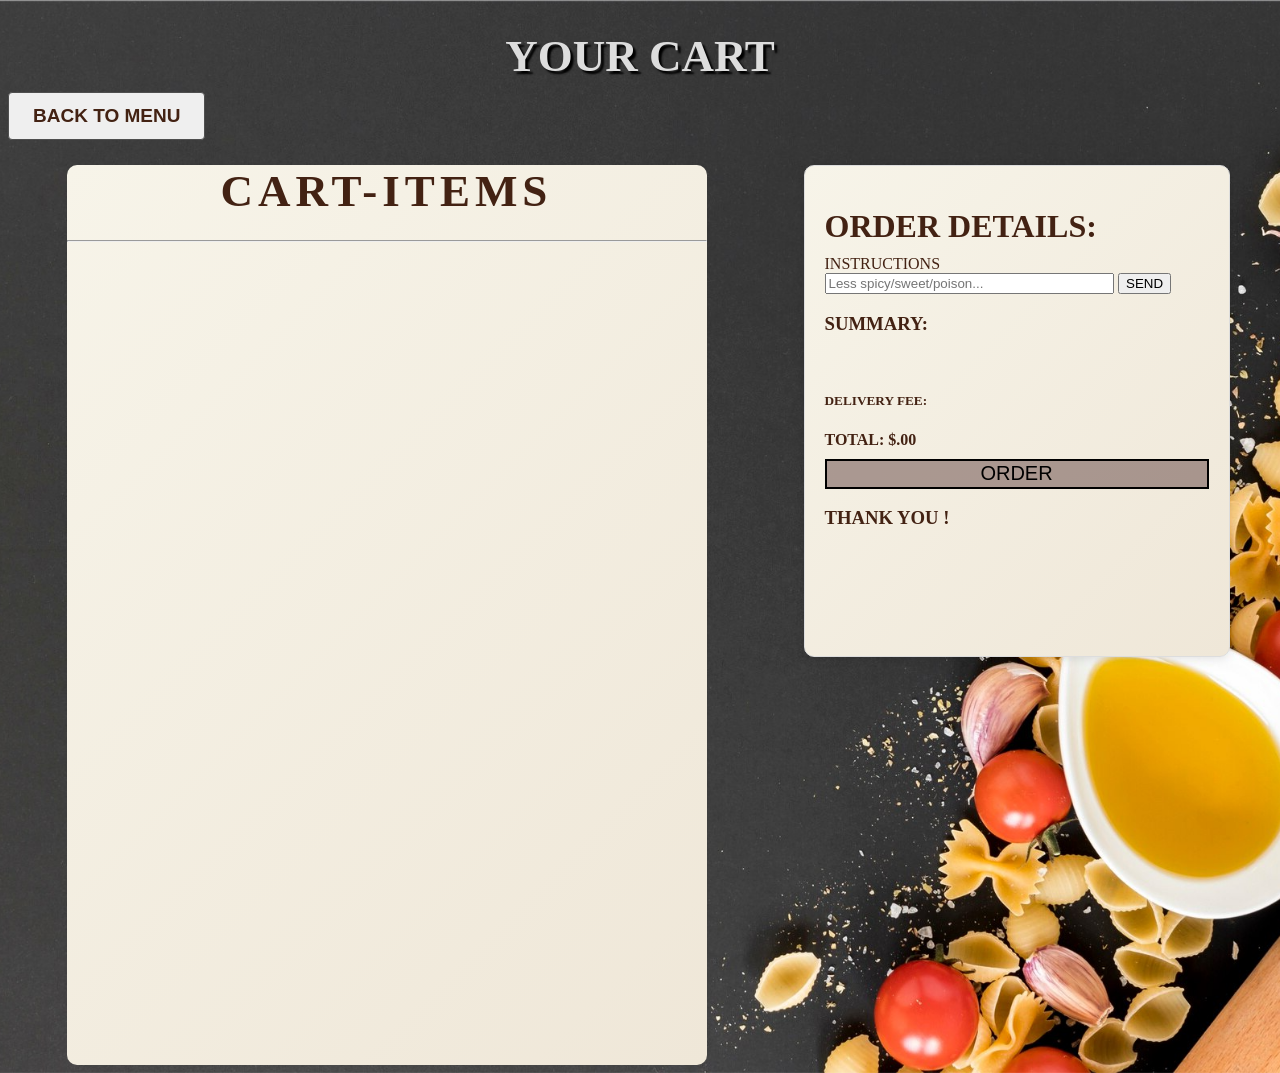
<file: cart2.html>
<!DOCTYPE html>
<html lang="en">
<head>
    <meta charset="UTF-8">
    <meta name="viewport" content="width=device-width, initial-scale=1.0">
    <title>Document</title>
    <link rel=stylesheet href="cart.css">
</head>
<link rel="preconnect" href="https://fonts.googleapis.com">
<link rel="preconnect" href="https://fonts.gstatic.com" crossorigin>
<link href="https://fonts.googleapis.com/css2?family=Raleway:ital,wght@0,100..900;1,100..900&display=swap" rel="stylesheet">
<body >  
    <h1 class="ucart">YOUR CART</h1>
<button class="button" >
    <a href="maini.html">BACK TO MENU
</a></button>
<!-- <div id="cart-items"></div> -->

<div class="container">
    <!-- <img src="freepik__adjust__90809.jpg"> -->
    <div class="left">
    <div class="h1"> CART-ITEMS
        <hr>
    </div>  
        <div id="cart-items">
         
        </div>
    </div>


<div class="right">
    <h1>ORDER DETAILS:</h1>
<div class="details"> 
    
 INSTRUCTIONS
 <br> <input type="data" placeholder="Less spicy/sweet/poison...">
 <button>SEND</button>

<div class="sum">
    <h3>SUMMARY:</h3>
</div>
<br>
 
 <h5>DELIVERY FEE:</h5>
 <!-- <H5>DISCOUNT</H5> -->
 <h4>TOTAL:        $.00</h4>
 <!-- <div class="payment">  -->
    <button class="payment"><a href="delivery box.html">ORDER</a>
    </button>
<!-- </div> -->

 <h3>THANK YOU !</h3>

</div>
</div>
</div>
</body>
<script>
    // Retrieve the cart data from localStorage
const cart = JSON.parse(localStorage.getItem('cart')) || [];

// Display the cart items
//created a div cart items in html and named it this in js
const cont=document.querySelector('.left')
// const cartItemsContainer = document.getElementsByName('container');
//why did i take this./?
// for addidng css i added caritems div ke andr innerhtml
cart.forEach(item => {
    const cartItemElement = document.createElement('div');
    cartItemElement.innerHTML = `
    <div class=cartitems>
        
        <img src="${item.imgSrc}" alt="${item.name}" style="width: 100px;">
        <h2>${item.name}</h2>
        <p>${item.price}</p>

           </div>
    `;
    cont.appendChild(cartItemElement);

});
    const ordersum=document.querySelector(".sum")
    // const orderdetails=document.createElement('div')

    cart.forEach(item=>{
        const orderdetails=document.createElement('div')
        orderdetails.innerHTML=`
        <div class="odetails">

  <P>${item.name} </P>
  <p>${item.price}</p>
      </div> `

    ordersum.appendChild(orderdetails);

})














</script>
</html>
</file>
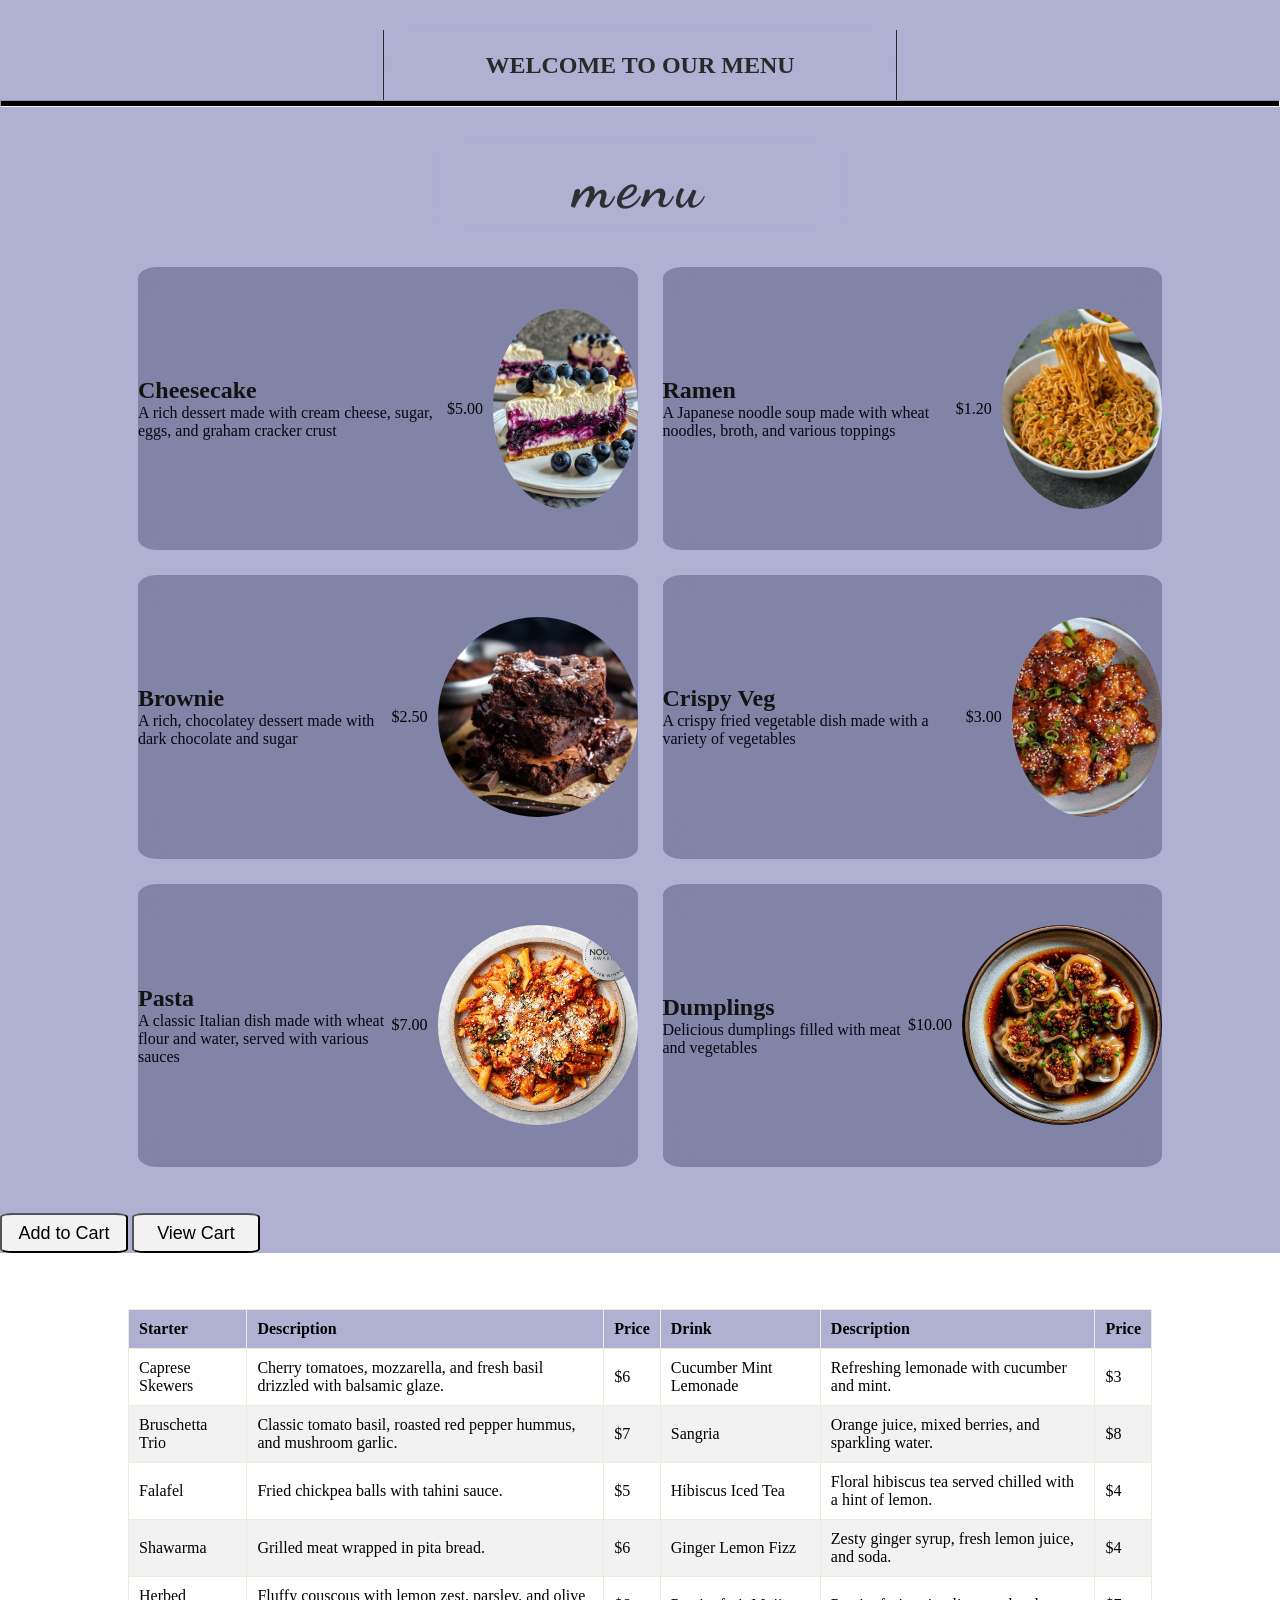
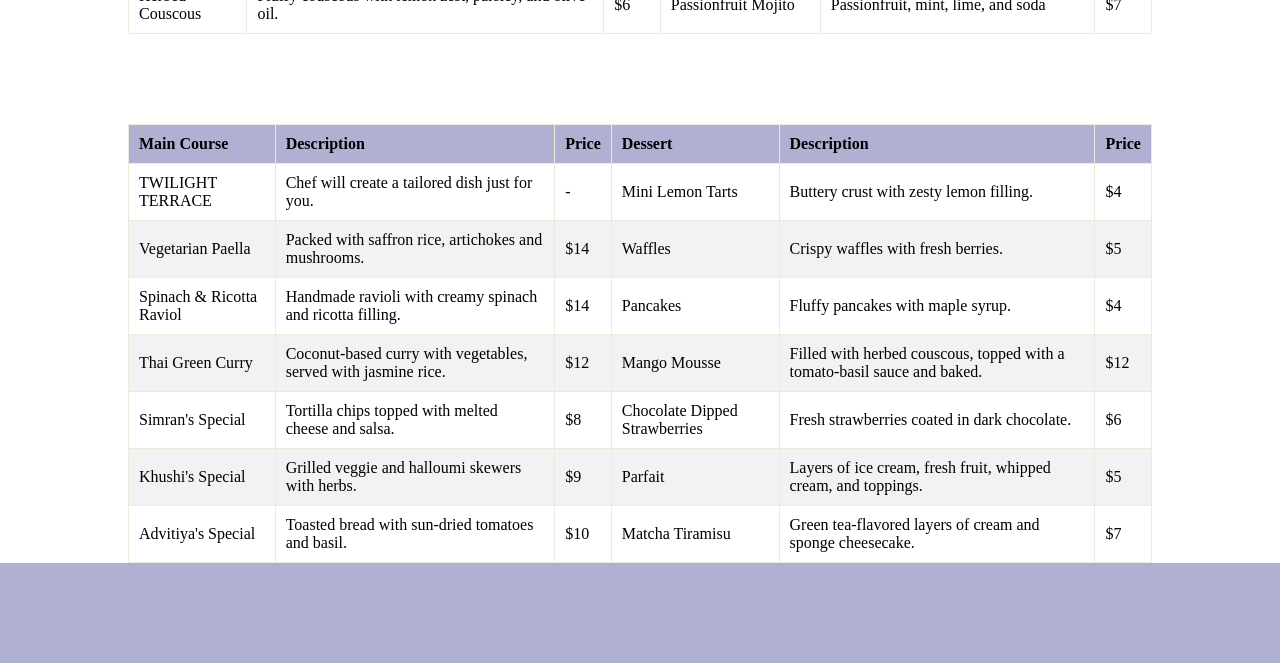
<file: maini.html>
<!DOCTYPE html>
<html lang="en">
<head>
    <meta charset="UTF-8">
    <meta name="viewport" content="width=device-width, initial-scale=1.0">
    <title>Menu</title>
    <link rel="stylesheet" href="newk.css">
    <link rel="preconnect" href="https://fonts.googleapis.com">
<link rel="preconnect" href="https://fonts.gstatic.com" crossorigin>
<link href="https://fonts.googleapis.com/css2?family=Dancing%20Script&display=swap" rel="stylesheet">
</head>

<body >
    <div class="body2">
    <header id="head">
      <h1 class="iknow">WELCOME TO OUR MENU</h1>
    </header>
    <hr style="background-color: #000; height: 5px;">
    
    <header id="head2">
        <h1 class="iknow1"style="font-family:'Dancing Script', cursive;font-size:60px;">menu</h1>
    </header>
    
    <div class="items">
        <div class="food iknow2" id="c1">
            <div class="desc">
                <h2>Cheesecake</h2>
                <p>A rich dessert made with cream cheese, sugar, eggs, and graham cracker crust</p>
            </div>
            <p style="color: black;">$5.00</p>
            <img src="cheesecake.jpg" data-name="Cheesecake" data-price="$5.00" data-img="cheesecake.jpg">
        </div>
        <div class="food iknow2" id="c2">
            <div class="desc">
                <h2>Ramen</h2>
                <p>A Japanese noodle soup made with wheat noodles, broth, and various toppings</p>
            </div>
            <p style="color: black;">$1.20</p>
            <img src="ramen.jpg" data-name="Ramen" data-price="$1.20" data-img="ramen.jpg">
        </div>
        <div class="food iknow2" id="c3">
            <div class="desc">
                <h2>Brownie</h2>
                <p>A rich, chocolatey dessert made with dark chocolate and sugar</p>
            </div>
            <p style="color: black;">$2.50</p>
            <img src="brownie.jpg" data-name="Brownie" data-price="$2.50" data-img="brownie.jpg">
        </div>
        <div class="food iknow2" id="c4">
            <div class="desc">
                <h2>Crispy Veg</h2>
                <p>A crispy fried vegetable dish made with a variety of vegetables</p>
            </div>
            <p style="color: black;">$3.00</p>
            <img src="crispy veg.jpg" data-name="Crispy Veg" data-price="$3.00" data-img="crispy veg.jpg">
        </div>
        <div class="food iknow2" id="c5">
            <div class="desc">
                <h2>Pasta</h2>
                <p>A classic Italian dish made with wheat flour and water, served with various sauces</p>
            </div>
            <p style="color: black;">$7.00</p>
            <img src="pasta.jpg" data-name="Pasta" data-price="$7.00" data-img="pasta.jpg">
        </div>
        <div class="food iknow2" id="c6">
            <div class="desc">
                <h2>Dumplings</h2>
                <p>Delicious dumplings filled with meat and vegetables</p>
            </div>
            <p style="color: black;">$10.00</p>
            <img src="dumplings.jpg" data-name="Dumplings" data-price="$10.00" data-img="dumplings.jpg">
        </div>
    </div>
    <br>
    <br>
<header style="height: 20px;"></header>
    <!-- Add to Cart Button -->
    <button id="add-to-cart">Add to Cart</button>
    <!-- script attached to it -->

    <!-- Link to view the cart -->
     <button>
    <a id="mylink" href="cart2.html" class="view-cart">View Cart</a></button>

    <!-- Table of Different Food Items -->
   
</div>         

 <br><br>
    <table>
        <thead>
            <tr>
                <th>Starter</th>
                <th>Description</th>
                <th>Price</th>
                <th>Drink</th>
                <th>Description</th>
                <th>Price</th>
            </tr>
        </thead>
        <tbody>
            <tr>
                <td>Caprese Skewers </td>
                <td>Cherry tomatoes, mozzarella, and fresh basil drizzled with balsamic glaze.</td>
                <td>$6</td>
                <td>Cucumber Mint Lemonade</td>
                <td>Refreshing lemonade with cucumber and mint.
                    </td>
                <td>$3</td>
            </tr>
            <tr>
                
                <td>Bruschetta Trio</td>
                <td>Classic tomato basil, roasted red pepper hummus, and mushroom garlic.</td>
                <td>$7</td>
                <td>Sangria</td>
                <td>Orange juice, mixed berries, and sparkling water.</td>
                <td>$8</td>
            </tr>
            <tr>
               
                <td>Falafel</td>
                <td>Fried chickpea balls with tahini sauce.</td>
                <td>$5</td>
                <td>Hibiscus Iced Tea</td>
                <td>Floral hibiscus tea served chilled with a hint of lemon.</td>
                <td>$4</td>
            </tr>
            <tr>
                
                <td>Shawarma</td>
                <td>Grilled meat wrapped in pita bread.</td>
                <td>$6</td>
                <td>Ginger Lemon Fizz</td>
                <td>Zesty ginger syrup, fresh lemon juice, and soda.</td>
                <td>$4</td>
            </tr>
            <tr>
                <td>Herbed Couscous</td>
                <td>Fluffy couscous with lemon zest, parsley, and olive oil.</td>
                <td>$6</td>
                <td>Passionfruit Mojito</td>
                <td>Passionfruit, mint, lime, and soda</td>
                <td>$7</td>
            </tr>
            
        </tbody>
    </table>
    <header style="height: 70px;"></header>

<table>
<tr>
<th>Main Course
</th>
<th>Description</th>
<th>Price</th>
<th>Dessert</th>
<th>Description</th>
<th>Price</th>
</tr>

<tbody>
<tr>
    <td>TWILIGHT TERRACE</td>
    <td> Chef will create a tailored dish just for you.</td>
    <td >  -  </td>
    <td>Mini Lemon Tarts</td>
    <td>Buttery crust with zesty lemon filling.</td>
    <td>$4</td>

</tr>



<tr>
<td>Vegetarian Paella</td>
<td>Packed with saffron rice, artichokes and mushrooms.</td>
<td>$14</td>
<td>Waffles</td>
<td>Crispy waffles with fresh berries.</td>
<td>$5</td>
</tr>
<tr>
    <td>Spinach & Ricotta Raviol</td>
    <td>Handmade ravioli with creamy spinach and ricotta filling.</td>
    <td>$14</td>
    <td>Pancakes</td>
    <td>Fluffy pancakes with maple syrup.</td>
    <td>$4</td>
    </tr>
   <tr>
    <td>Thai Green Curry</td>
    <td>Coconut-based curry with vegetables, served with jasmine rice.</td>
    <td>$12</td>
    <td>Mango Mousse</td>
    <td>Filled with herbed couscous, topped with a tomato-basil sauce and baked.</td>
    <td>$12</td>
    </tr>

    <tr> <td>Simran's Special</td>
        <td>Tortilla chips topped with melted cheese and salsa.</td>
        <td>$8</td>
        <td>Chocolate Dipped Strawberries</td>
        <td>Fresh strawberries coated in dark chocolate.
            </td>
        <td>$6</td></tr>

<tr>
    <td>Khushi's Special</td>
    <td>Grilled veggie and halloumi skewers with herbs.</td>
    <td>$9</td>
    <td>Parfait</td>
    <td>Layers of ice cream, fresh fruit, whipped cream, and toppings.</td>
    <td>$5</td>



    <tr>
        <td> Advitiya's Special</td>
        <td>Toasted bread with sun-dried tomatoes and basil.</td>
        <td>$10</td>
        <td>Matcha Tiramisu</td>
        <td>Green tea-flavored layers of cream and sponge cheesecake.</td>
        <td>$7</td>
        </tr>

   


</tbody>
</table>

<header id="lowerheader"></header>

</body>
<script src="cart.js"></script>

</html>
</file>
<file: cart.css>
/* *{

    margin: 0;
}



body{
    background-color: black;
    color: white;
} */

.container{
    /* background-image: url("download.jpg"); */
    height: 100vh;
    width: 100vw;
    /* display: grid;
    grid-template-rows: 50%,40%;
    column-gap: 10%;
    grid-template-columns: 70vh; */

    display: flex;
justify-content: space-around;


}

body {
    /* background-image: url("images (3).jpg"); */
    /* background-image: url(bg\ left\ cart.jpg); */
background-image: url(freepik__adjust__90809.jpg);
    background-position: center;
    background-repeat: no-repeat;
    background-size:cover ;
}

.left{
    margin-left: 10px;
    height: 100vh;
    width: 50vw;
 display: flex;
 /* justify-content: center;
 align-items: flex-end; */
 justify-content: left;
 /* text-align: right; */
 flex-direction: column;

 /* background-image: url("images (5).jpg"); */
 /* background-image: url(bg\ left\ cart.jpg); */
 background-repeat: no-repeat;
 background-size:cover ;
 background-position: center;

 background: linear-gradient(135deg, #f7f4e9, #efe7d8);
 
font-weight: 550;
 border-radius: 10px;
    
}

.left .h1{
    font-size: 30px;
    text-align: center;
    color: rgb(67, 34, 19);
    letter-spacing: 5PX;
    font-size: 45PX;

}

.payment{
    border: 2px solid black;
    text-align: center;
    background-color: rgba(73, 38, 38, 0.433);
    height: 30px;
    width: 30vw;
}
.payment a{
    font-size: 20px;
    text-decoration: none;
    color: black;
}






.right{
    color: rgb(67, 34, 19);
    margin-right: 10px;
height: 50vh;
border: 2px solid rgb(21, 14, 14);
width:clamp(100px 40% 200px);
width: 30vw;
/* background-color: rgb(68, 56, 40); */

background: linear-gradient(135deg, #f7f4e9, #efe7d8);
/* Soft light gradient resembling paper */
border: 1px solid #ddd; /* Optional border for a subtle edge */
padding: 20px;
box-shadow: 0px 2px 10px rgba(0, 0, 0, 0.1); /* Adds subtle depth */
border-radius: 10px; /* Smooth rounded corners */
overflow-y: auto; 
/* ADDING SCROLL CAUSE NOT VISVLE WHOLE WHEN PAGE DOWN */
}


/* no changes the js elemnt changes the inner htl but that wont be connected with the real html file of that page to whic ths js fieleis linked */
.cartitems{
    /* color: black; */
    height: 150px;
    /* background-color: black; */
    border-bottom: 2px solid rgb(226, 226, 235);
    margin-bottom: 10px;
   border-top: 2px solid rgb(226, 226, 235);;
    display: flex;
    color: rgb(26, 21, 21);
    justify-content: space-between;
    align-items: center;
    backdrop-filter: blur(40px);
    /* background-color: rgb(199, 203, 206); */
   
    border-radius: 10px;
}

.cartitems img{
    border-radius: 50% 50%;
    height: 100px;

   
}

.cartitems h2{
 
 backdrop-filter: blur(10px);
 
}


/* .details{
    color: black;
} */

.odetails{
    color: black;
    font-size: 15px;
    height: 5px;
    display: flex;
    justify-content: space-between;
    margin-top: 20px;
}

.odetails p{
    font-size: 18px;
}
h1,h2,h5,h4{
    margin-bottom: 10px;
}

input{
    width: 22vw;
}
.ucart{
color: #ddd;
text-align: center;
text-shadow:  3px 3px 2px black;
font-size: 45px;
}
.button {
    display: inline-block;
    padding: 12px 24px;
    border: 1px solid #4f4f4f;
    border-radius: 4px;
    transition: all 0.2s ease-in;
    position: relative;
    overflow: hidden;
    font-size: 19px;
    cursor: pointer;
    color: black;
    z-index: 1;
    margin-bottom: 2%;
  }
  
  .button:before {
    content: "";
    position: absolute;
    left: 50%;
    transform: translateX(-50%) scaleY(1) scaleX(1.25);
    top: 100%;
    width: 140%;
    height: 180%;
    background-color: rgba(0, 0, 0, 0.05);
    border-radius: 50%;
    display: block;
    transition: all 0.5s 0.1s cubic-bezier(0.55, 0, 0.1, 1);
    z-index: -1;
  }
  
  .button:after {
    content: "";
    position: absolute;
    left: 55%;
    transform: translateX(-50%) scaleY(1) scaleX(1.45);
    top: 180%;
    width: 160%;
    height: 190%;
    background-color:#865a61;
    border-radius: 50%;
    display: block;
    transition: all 0.5s 0.1s cubic-bezier(0.55, 0, 0.1, 1);
    z-index: -1;
  }
  
  .button:hover {
    color: #ffffff;
    border: 1px solid #865a61;
  }
  
  .button:hover:before {
    top: -35%;
    background-color: #865a61;
    transform: translateX(-50%) scaleY(1.3) scaleX(0.8);
  }
  
  .button:hover:after {
    top: -45%;
    background-color: #865a61;
    transform: translateX(-50%) scaleY(1.3) scaleX(0.8);
  }
  .button a{
    text-decoration: none;
    color: rgb(67, 34, 19);
    font-weight:550;
  }
</file>
<file: newk.css>
* {
    margin: 0px;
}

.body2 {
    /* background-image: url(AC-Main-Dark-Wood.jpg); */
    /* background-color: rgb(121, 130, 167); */
    /* background-color: color-mix(in hsl longer hue, color percentage, color percentage); */

    /* background-color: rgba(8, 67, 227, 0.334); */
    background-color: rgb(176, 176, 211);

    /* background-color: rgba(1, 50, 32, 0.7); */

    background-repeat: no-repeat;
background-size: cover;
    background-position: center;}
.iknow{
    
    /* background-color: rgba(144, 138, 138, 0.3); */

    /* background-color:rgba(100, 100, 100, 0.3); */
    /* border-right: 1px solid orange; border-left: 1px solid orange; */


    backdrop-filter: blur(10px);
color: #2a292a;
font-family: 'Times New Roman', Times, serif;
/* font-size: 90px; */
/* margin-inline: auto; */
 overflow: hidden;
 /* single line  */
white-space: nowrap;
/* text wrap around  */
display: inline-block;
/* Keep the element inline-block to maintain its width */
text-align: center; /* Ensures the text is centered */
 border-right: 1px solid;
 border-left: 1px solid;
     animation: typ 3s steps(40) forwards;
    /* blink 1s step-end infinite; */
    
    /* using forwards the border right woukd say at its lace that is 45%an dnot aage iche
    
     */ }
@keyframes typ {
    
    from{
     width: 0%;
    }
   
    to{     width: 40vw;   
 } 
}  

.iknow1{
    /* background-color: rgba(107, 126, 179, 0.3);
    background-color: rgb(236, 174, 74); */
/* background-color: ; */
    backdrop-filter: blur(10px);
    padding: 10px;
    width: 30%;
    border-radius: 10px;
    display: flex;
    justify-content: center;
    letter-spacing: 5px;
color: rgb(45, 47, 49);
}
/* .cssFont_1 {
    font-family: 'Dancing Script', cursive;
    font-size: 40px;
    letter-spacing: 0px;
    word-spacing: 0px;
    color:white;
    font-weight: bold;
    text-decoration: none;
    font-style: normal;
    font-variant: normal;
    text-transform: none;
    } */
.iknow2{
    margin-top: 0;
    /* background-color: rgba(255, 255, 255, 0.3);
    backdrop-filter: blur(18px); */
    background-color: rgba(21, 32, 67, 0.3);
    backdrop-filter: blur(18px);
    width:100%;
    height: 100%;
    display: flex;
}

#head {
    color: rgb(0, 0, 0);
    height: 100px;
    display: flex;
    justify-content: center;
}

#head h1 {
    margin-top: 30px;
    font-family: 'Times New Roman', Times, serif;
    font-size: 1.5rem;
    margin-inline: auto;
    text-align: center;
    width:100%;
    display: flex;
    justify-content: center;
    align-items: center;
}

#head2 {
    height: 150px;
    text-align: center;
    display: flex ;
    justify-content: center;
    align-items: center;
    /* margin-top: 10px; */
}


#head2 h1 {
    margin-top: 10px;
}

.items {
    margin-right: 10vw;
    height: 100vh;
    width: 80vw;
    margin-left: 10vw;
    display: grid;
    grid-template-rows: repeat(3, 2fr);
    grid-template-columns: repeat(2, 1fr);
    gap: 25px;
}

.food {
    
    display: flex;
    align-items: center;
    margin: 10px;
    
   border-radius: 4%;
  justify-content: space-between;
}

.food h2 {
    color: rgb(20, 19, 18);
}

.food p {
    color: rgb(6, 8, 17);
}

.food img {
    border-radius: 50%;
    background-position: center;
    background-size: contain;
    height: 200px;
    width: 200px;
    margin-left: 10px;
}

img:hover {
    transform: scale(1.2);
}

table {
    margin-left: 10%;
    margin-right: 10%;
    width: 80%;
    border-collapse: collapse;
    margin-top: 20px;
}

th, td {
    border: 1px solid rgb(236, 236, 221);
    /* box-shadow: #f2f2f2; */
    padding: 10px;
    text-align: left;
}

th {
    background-color: rgb(176, 176, 211);
}

tr {
    margin-bottom: 10px; /* Add gap between rows */
}

tr:nth-child(even) {
    background-color: #f2f2f2; /* Alternate row color */
}
button{
    background-color: #f2f2f2;
    width: 10%;
    border-radius: 10%;
    /* -index: 99999; */
    cursor: pointer;
    height: 40px;
    font-size: 18px;
 

}

#mylink{
    text-decoration: none;
    color: black;
}

#lowerheader{
    background-size: cover;
    background-position: center;
    background-repeat: no-repeat;
    height: 100px; 
    /* background-color: rgb(124, 97, 143); */
    /* background-image: url(AC-Main-Dark-Wood.jpg); */
    transform:rotate(180deg);
    opacity: 100%;
    /* background-color: rgba(14, 3, 44, 0.3); */
    /* background-color: rgba(21, 32, 67, 0.3); */
    background-color: rgb(176, 176, 211);

}
</file>
